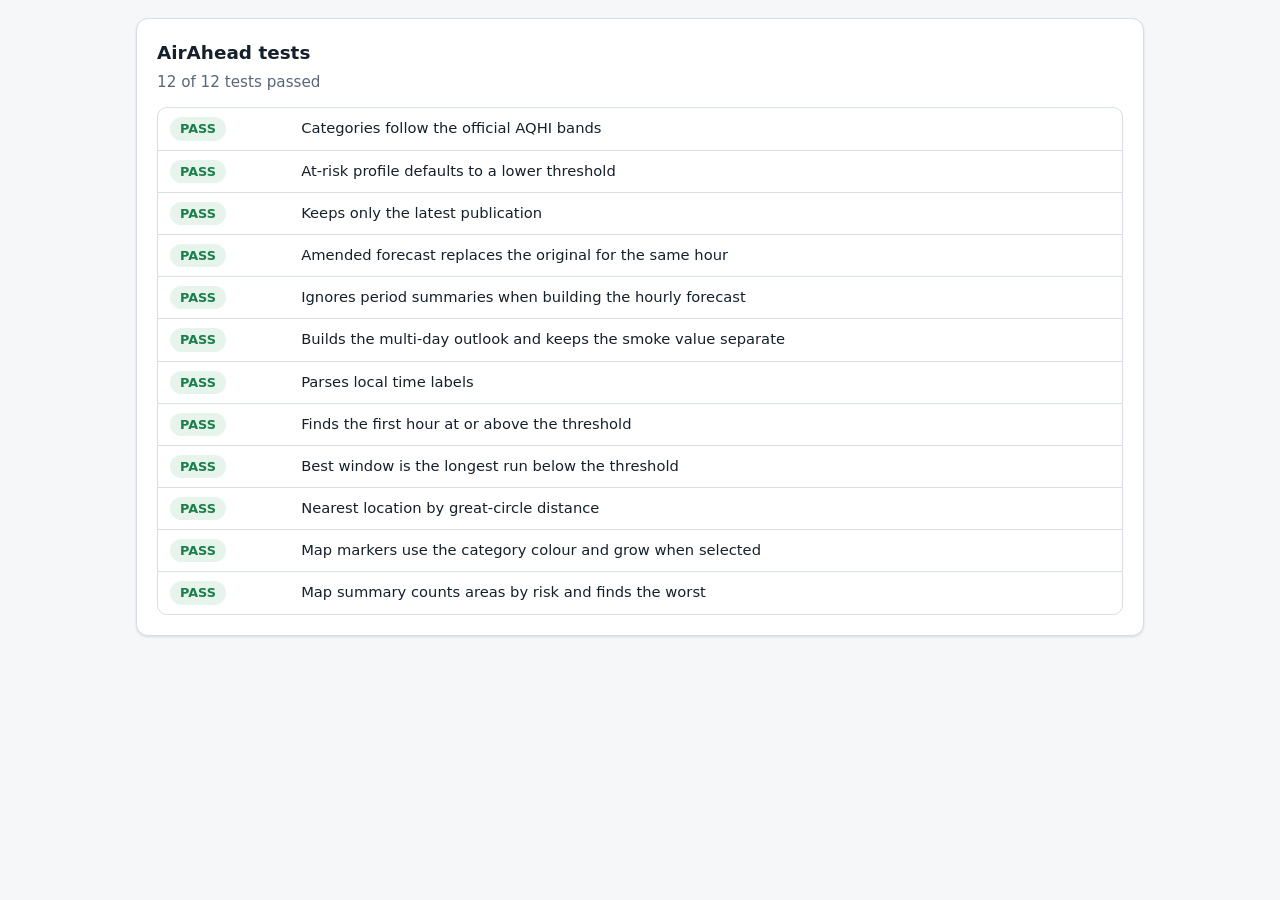
<file: tests/index.html>
<!doctype html>
<html lang="en">
<head>
  <meta charset="utf-8" />
  <meta name="viewport" content="width=device-width, initial-scale=1" />
  <title>AirAhead tests</title>
  <link rel="stylesheet" href="../styles.css" />
</head>
<body>
  <main class="wrap">
    <div class="card">
      <h2>AirAhead tests</h2>
      <p class="sub" id="summary">Running…</p>
      <div class="table-wrap"><table><tbody id="results"></tbody></table></div>
    </div>
  </main>
  <script src="../lib/aqhi.js"></script>
  <script src="../lib/map.js"></script>
  <script>
    const results = [];
    const test = (name, fn) => { try { fn(); results.push({ name, ok: true }); } catch (e) { results.push({ name, ok: false, error: e.message }); } };
    const eq = (a, b, m) => { if (a !== b) throw new Error(`${m || "expected"}: got ${JSON.stringify(a)}, want ${JSON.stringify(b)}`); };

    // Shape matches api.weather.gc.ca aqhi-forecasts-realtime features.
    const feat = (pub, hour, aqhi, type = "original") => ({ properties: {
      publication_datetime: pub, forecast_datetime: `2026-10-10T${String(hour).padStart(2, "0")}:00:00Z`,
      forecast_datetime_text_en: `${((hour + 20) % 12) || 12}:00 ${(hour + 20) % 24 < 12 ? "AM" : "PM"} EDT Saturday  10 October 2026`,
      aqhi, forecast_type: type } });

    test("Categories follow the official AQHI bands", () => {
      eq(AA.category(1).id, "low"); eq(AA.category(3.4).id, "low");
      eq(AA.category(3.5).id, "moderate"); eq(AA.category(6).id, "moderate");
      eq(AA.category(7).id, "high"); eq(AA.category(10.4).id, "high");
      eq(AA.category(11).id, "very-high");
    });

    test("At-risk profile defaults to a lower threshold", () => {
      eq(AA.PROFILES.atRisk.defaultThreshold < AA.PROFILES.general.defaultThreshold, true);
    });

    test("Keeps only the latest publication", () => {
      const f = AA.latestForecast([feat("2026-10-10T09:00:00Z", 10, 2), feat("2026-10-10T21:00:00Z", 10, 5), feat("2026-10-10T21:00:00Z", 11, 6)]);
      eq(f.length, 2); eq(f[0].aqhi, 5);
    });

    test("Amended forecast replaces the original for the same hour", () => {
      const f = AA.latestForecast([feat("P", 10, 3), feat("P", 10, 8, "amended")]);
      eq(f.length, 1); eq(f[0].aqhi, 8);
    });

    // Regression: the live API returns period summaries with no forecast_datetime.
    const period = { properties: { aqhi_type: "AQHI-Forecast-Period", publication_datetime: "P", forecast_type: "original",
      forecast_period: { period_2: { forecast_period_en: "Tonight", aqhi: 2, aqhi_insmoke: null }, period_3: { forecast_period_en: "Tomorrow", aqhi: 4, aqhi_insmoke: 6 } } } };

    test("Ignores period summaries when building the hourly forecast", () => {
      const f = AA.latestForecast([{ properties: { ...feat("P", 10, 3).properties, aqhi_type: "AQHI-Forecast" } }, period]);
      eq(f.length, 1); eq(f[0].aqhi, 3);
    });

    test("Builds the multi-day outlook and keeps the smoke value separate", () => {
      const o = AA.periodOutlook([period]);
      eq(o.length, 2); eq(o[0].name, "Tonight"); eq(o[1].aqhi, 4); eq(o[1].smoke, 6); eq(o[0].smoke, null);
    });

    test("Parses local time labels", () => {
      const l = AA.localLabel("6:00 AM ADT Wednesday  7 October 2026");
      eq(l.hour, "6 AM"); eq(l.day, "Wed"); eq(l.tz, "ADT");
    });

    test("Finds the first hour at or above the threshold", () => {
      const hours = [2, 3, 4, 7, 8, 3].map((aqhi, i) => ({ aqhi, i }));
      eq(AA.firstAbove(hours, 7).i, 3);
      eq(AA.firstAbove(hours, 9), null);
    });

    test("Best window is the longest run below the threshold", () => {
      const hours = [2, 8, 2, 2, 3, 9, 2].map((aqhi, i) => ({ aqhi, i }));
      const w = AA.bestWindow(hours, 7);
      eq(w.start.i, 2); eq(w.end.i, 4); eq(w.length, 3); eq(w.max, 3);
      eq(AA.bestWindow([{ aqhi: 9 }], 7), null);
    });

    test("Nearest location by great-circle distance", () => {
      const locs = [{ id: "TOR", name: "Toronto", lat: 43.65, lon: -79.38 }, { id: "VAN", name: "Vancouver", lat: 49.28, lon: -123.12 }];
      const n = AA.nearest(locs, 43.59, -79.64); // Mississauga
      eq(n.id, "TOR"); eq(n.km < 30, true);
    });

    test("Map markers use the category colour and grow when selected", () => {
      const normal = AA.markerStyle(8, false), sel = AA.markerStyle(8, true);
      eq(normal.fillColor, AA.category(8).color);
      eq(sel.radius > normal.radius, true);
      eq(sel.weight > normal.weight, true);
      eq(AA.markerStyle(null, false).fillColor, "#8a94a3", "grey when there's no reading");
    });

    test("Map summary counts areas by risk and finds the worst", () => {
      const locs = [{ id: "A", name: "Alpha" }, { id: "B", name: "Beta" }, { id: "C", name: "Gamma" }];
      const obs = new Map([["A", { aqhi: 2 }], ["B", { aqhi: 7.4 }], ["C", { aqhi: 3 }]]);
      const s = AA.summarize(locs, obs);
      eq(s.counts.low, 2); eq(s.counts.high, 1); eq(s.worst.name, "Beta");
    });

    const passed = results.filter((r) => r.ok).length;
    window.TEST_RESULTS = results;
    document.getElementById("summary").textContent = `${passed} of ${results.length} tests passed`;
    document.getElementById("results").innerHTML = results.map((r) =>
      `<tr><td><span class="badge ${r.ok ? "good" : "bad"}">${r.ok ? "PASS" : "FAIL"}</span></td><td>${r.name}${r.ok ? "" : `<div class="small muted">${r.error}</div>`}</td></tr>`).join("");
  </script>
</body>
</html>
</file>
<file: styles.css>
:root {
  --bg: #f6f7f9;
  --surface: #ffffff;
  --surface-2: #eef1f5;
  --ink: #16202b;
  --muted: #5b6776;
  --line: #d9dee5;
  --accent: #c8102e;
  --accent-ink: #ffffff;
  --good: #1a7f4b;
  --good-bg: #e6f4ec;
  --warn: #9a5b00;
  --warn-bg: #fff4e0;
  --bad: #b42318;
  --bad-bg: #fdecea;
  --info-bg: #e8f0fb;
  --radius: 12px;
  --shadow: 0 1px 2px rgba(16, 24, 40, 0.06), 0 1px 3px rgba(16, 24, 40, 0.08);
  font-family: system-ui, -apple-system, "Segoe UI", Roboto, sans-serif;
  color-scheme: light;
}

@media (prefers-color-scheme: dark) {
  :root {
    --bg: #0f141a;
    --surface: #171e26;
    --surface-2: #1f2832;
    --ink: #e8edf2;
    --muted: #9aa6b4;
    --line: #2c3743;
    --accent: #ff4d5e;
    --good: #4cc38a;
    --good-bg: #133524;
    --warn: #f0b354;
    --warn-bg: #3a2a0f;
    --bad: #ff7a6e;
    --bad-bg: #3d1713;
    --info-bg: #16283f;
    color-scheme: dark;
  }
}

* { box-sizing: border-box; }

body {
  margin: 0;
  background: var(--bg);
  color: var(--ink);
  line-height: 1.5;
}

a { color: inherit; text-underline-offset: 2px; }

.wrap { max-width: 1040px; margin: 0 auto; padding: 0 16px; }

header.site {
  background: var(--surface);
  border-bottom: 1px solid var(--line);
}

header.site .wrap {
  display: flex;
  align-items: center;
  justify-content: space-between;
  gap: 16px;
  padding-top: 14px;
  padding-bottom: 14px;
}

.brand { display: flex; align-items: center; gap: 10px; font-weight: 700; font-size: 1.1rem; }
.brand .leaf { color: var(--accent); font-size: 1.4rem; line-height: 1; }
header.site nav a { color: var(--muted); font-size: 0.92rem; margin-left: 14px; }

.hero { padding: 36px 0 12px; }
.hero h1 { font-size: clamp(1.6rem, 4vw, 2.3rem); line-height: 1.15; margin: 0 0 10px; }
.hero p { color: var(--muted); max-width: 680px; margin: 0; font-size: 1.05rem; }

main { padding-bottom: 48px; }

.card {
  background: var(--surface);
  border: 1px solid var(--line);
  border-radius: var(--radius);
  box-shadow: var(--shadow);
  padding: 20px;
  margin-top: 18px;
}

.card h2 { font-size: 1.15rem; margin: 0 0 4px; }
.card .sub { color: var(--muted); margin: 0 0 14px; font-size: 0.95rem; }

.grid { display: grid; gap: 14px; }
.grid.two { grid-template-columns: repeat(auto-fit, minmax(260px, 1fr)); }
.grid.four { grid-template-columns: repeat(auto-fit, minmax(180px, 1fr)); }

label { display: block; font-weight: 600; font-size: 0.9rem; margin-bottom: 6px; }
.hint { color: var(--muted); font-size: 0.85rem; font-weight: 400; }

input[type="text"], input[type="number"], input[type="date"], input[type="search"], select {
  width: 100%;
  padding: 10px 12px;
  border: 1px solid var(--line);
  border-radius: 8px;
  background: var(--surface);
  color: var(--ink);
  font: inherit;
}

input:focus-visible, select:focus-visible, button:focus-visible, a:focus-visible {
  outline: 3px solid color-mix(in srgb, var(--accent) 45%, transparent);
  outline-offset: 2px;
}

button, .button {
  display: inline-flex;
  align-items: center;
  gap: 8px;
  border: 1px solid var(--line);
  background: var(--surface);
  color: var(--ink);
  padding: 9px 14px;
  border-radius: 8px;
  font: inherit;
  font-weight: 600;
  cursor: pointer;
  text-decoration: none;
}

button.primary, .button.primary { background: var(--accent); border-color: var(--accent); color: var(--accent-ink); }
button:disabled { opacity: 0.55; cursor: not-allowed; }

.row { display: flex; flex-wrap: wrap; gap: 10px; align-items: center; }

.badge {
  display: inline-block;
  padding: 2px 10px;
  border-radius: 999px;
  font-size: 0.8rem;
  font-weight: 700;
  background: var(--surface-2);
  color: var(--muted);
}
.badge.good { background: var(--good-bg); color: var(--good); }
.badge.warn { background: var(--warn-bg); color: var(--warn); }
.badge.bad { background: var(--bad-bg); color: var(--bad); }

.callout { border-radius: 10px; padding: 12px 14px; background: var(--info-bg); font-size: 0.95rem; }
.callout.good { background: var(--good-bg); }
.callout.warn { background: var(--warn-bg); }
.callout.bad { background: var(--bad-bg); }

.stat { background: var(--surface-2); border-radius: 10px; padding: 12px 14px; }
.stat .k { color: var(--muted); font-size: 0.8rem; text-transform: uppercase; letter-spacing: 0.04em; }
.stat .v { font-size: 1.45rem; font-weight: 700; font-variant-numeric: tabular-nums; }

.table-wrap { overflow-x: auto; border: 1px solid var(--line); border-radius: 10px; }
table { width: 100%; border-collapse: collapse; font-size: 0.92rem; }
th, td { text-align: left; padding: 9px 12px; border-bottom: 1px solid var(--line); vertical-align: top; }
th { background: var(--surface-2); font-weight: 600; white-space: nowrap; }
tr:last-child td { border-bottom: 0; }
td.num, th.num { text-align: right; font-variant-numeric: tabular-nums; white-space: nowrap; }

.meter { height: 14px; background: var(--surface-2); border-radius: 999px; overflow: hidden; }
.meter > span { display: block; height: 100%; background: var(--good); border-radius: 999px; transition: width 0.4s ease; }
.meter.warn > span { background: var(--warn); }
.meter.bad > span { background: var(--bad); }

.muted { color: var(--muted); }
.small { font-size: 0.85rem; }
.hidden { display: none !important; }

footer.site { border-top: 1px solid var(--line); color: var(--muted); font-size: 0.85rem; padding: 20px 0 40px; }
footer.site p { margin: 4px 0; }

@media (max-width: 600px) {
  header.site nav { display: none; }
  .card { padding: 16px; }
}

@media print {
  header.site, footer.site, .no-print { display: none !important; }
  .card { box-shadow: none; break-inside: avoid; }
}
</file>
